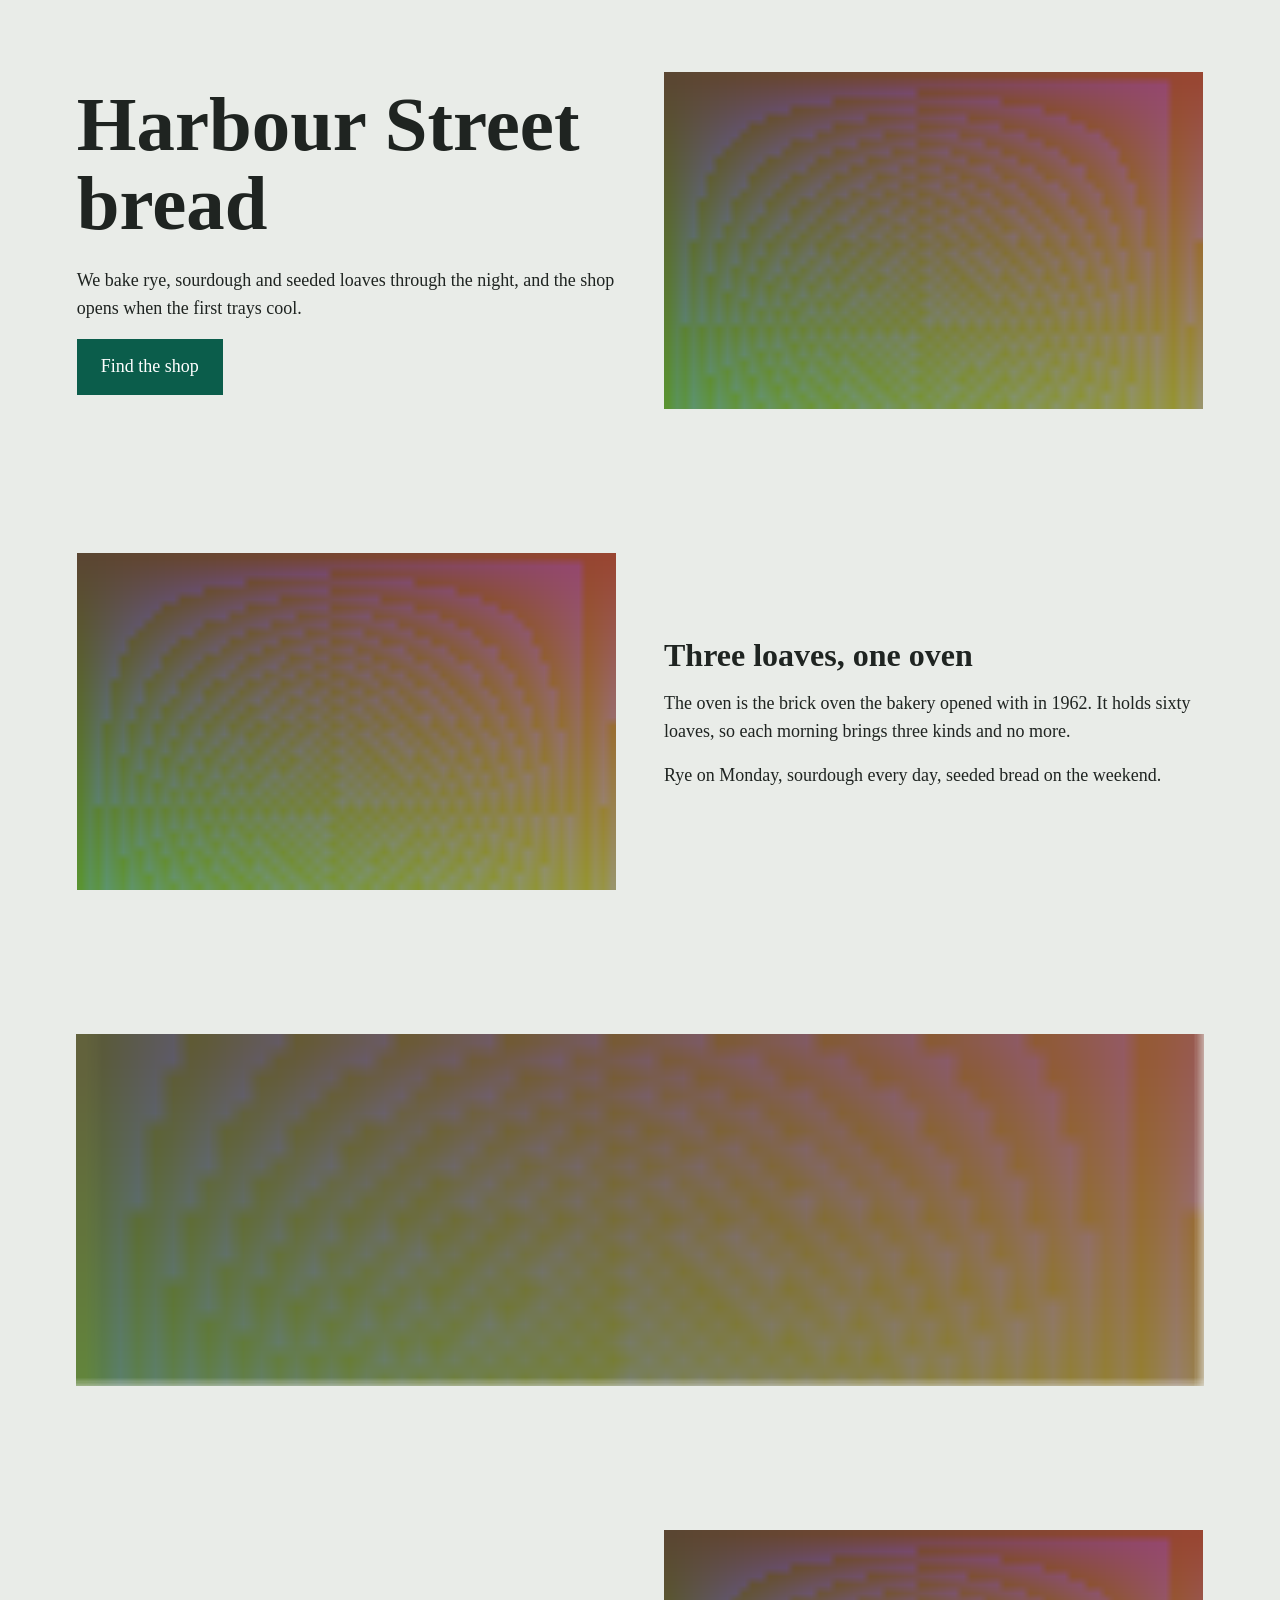
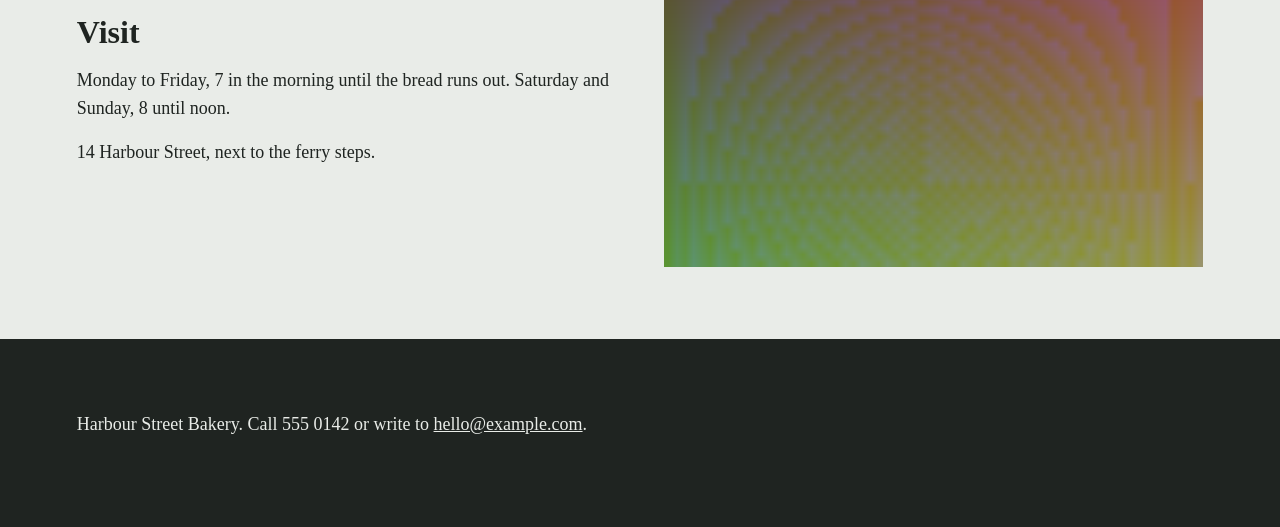
<file: plugins/design-toolkit/tests/fixtures/site-taste-landing/index.html>
<!doctype html><html lang="en"><head><meta charset="utf-8"><meta name="viewport" content="width=device-width, initial-scale=1">
<title>Harbour Street Bakery</title>
<style>
  :root { --ink: #1f2421; --paper: #e9ece8; --accent: #0b5d4b; }
  * { box-sizing: border-box; }
  body { margin: 0; background: var(--paper); color: var(--ink); font: 18px/1.55 Georgia, serif; }
  header, section, footer { padding: 72px 6vw; }
  header { display: grid; grid-template-columns: 1fr 1fr; gap: 48px; align-items: center; }
  h1 { font-size: clamp(40px, 6vw, 80px); line-height: 1.02; margin: 0 0 24px; }
  h2 { font-size: 32px; line-height: 1.15; margin: 0 0 16px; }
  p { max-width: 60ch; margin: 0 0 16px; }
  img { display: block; width: 100%; height: auto; aspect-ratio: 8 / 5; object-fit: cover; }
  a.cta { display: inline-block; background: var(--accent); color: #fff; padding: 14px 24px; text-decoration: none; }
  .pair { display: grid; grid-template-columns: 1fr 1fr; gap: 48px; align-items: center; }
  .band img { aspect-ratio: 16 / 5; }
  footer { background: var(--ink); color: var(--paper); }
  footer a { color: var(--paper); }
  .rise { animation: rise 700ms ease-out both; }
  @keyframes rise { from { opacity: 0; transform: translateY(24px); } to { opacity: 1; transform: none; } }
  @media (max-width: 900px) { header, .pair { grid-template-columns: 1fr; } }
  @media (prefers-reduced-motion: reduce) { .rise { animation: none; } }
</style></head><body>
<header>
  <div>
    <h1 class="rise">Harbour Street bread</h1>
    <p class="rise">We bake rye, sourdough and seeded loaves through the night, and the shop opens when the first trays cool.</p>
    <a class="cta rise" href="#visit">Find the shop</a>
  </div>
  <img class="rise" src="oven.png" alt="The brick oven at night">
</header>
<section class="pair">
  <img class="rise" src="oven.png" alt="Loaves cooling on the rack">
  <div>
    <h2 class="rise">Three loaves, one oven</h2>
    <p class="rise">The oven is the brick oven the bakery opened with in 1962. It holds sixty loaves, so each morning brings three kinds and no more.</p>
    <p class="rise">Rye on Monday, sourdough every day, seeded bread on the weekend.</p>
  </div>
</section>
<section class="band"><img class="rise" src="oven.png" alt="Harbour Street at dawn"></section>
<section id="visit" class="pair">
  <div>
    <h2 class="rise">Visit</h2>
    <p class="rise">Monday to Friday, 7 in the morning until the bread runs out. Saturday and Sunday, 8 until noon.</p>
    <p class="rise">14 Harbour Street, next to the ferry steps.</p>
  </div>
  <img class="rise" src="oven.png" alt="The shop front">
</section>
<footer><p>Harbour Street Bakery. Call 555 0142 or write to <a href="mailto:hello@example.com">hello@example.com</a>.</p></footer>
</body></html>
</file>
